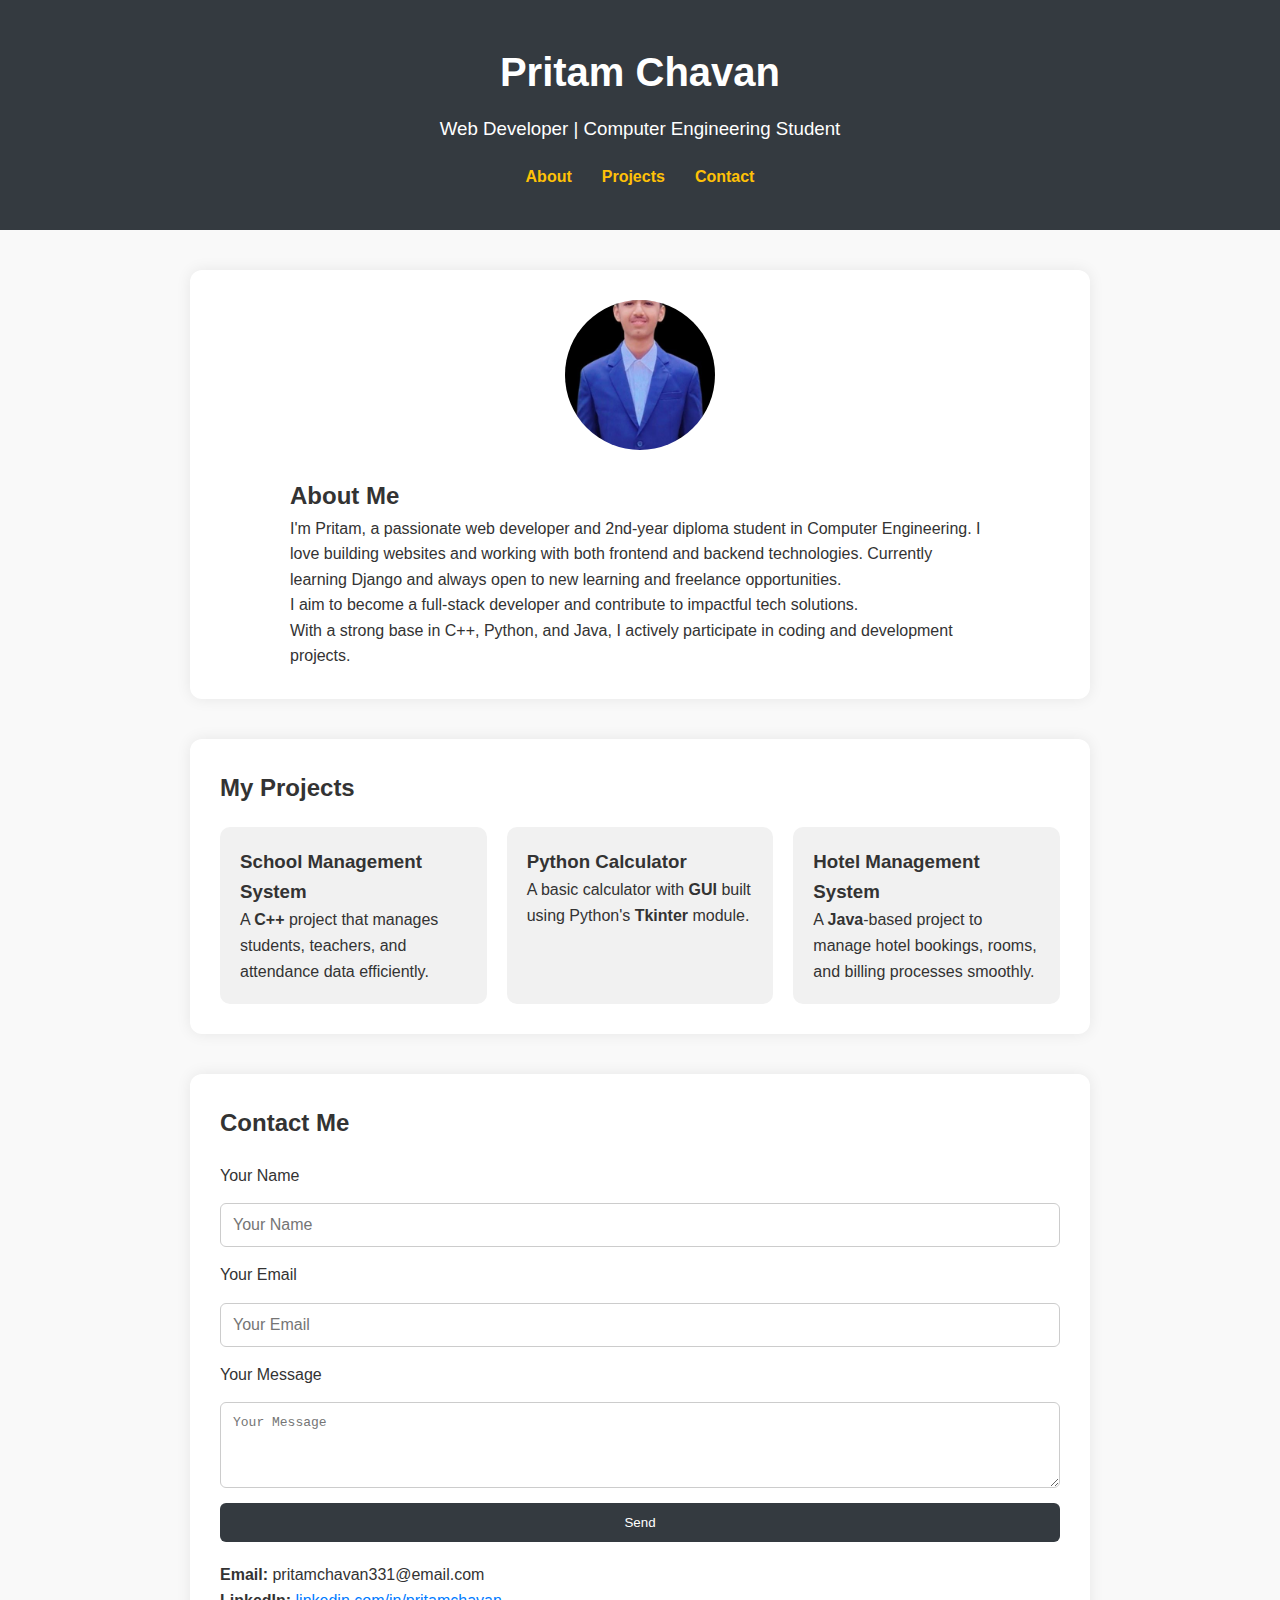
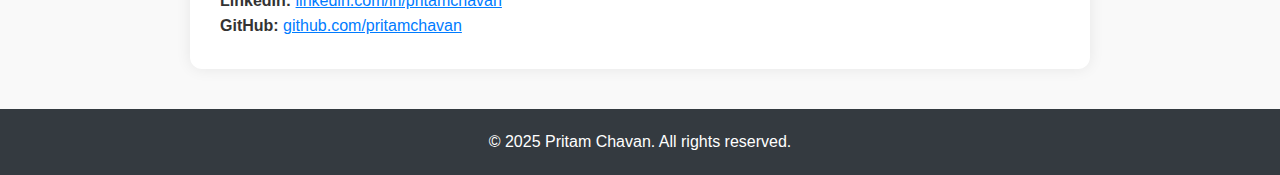
<file: index.html>
<!DOCTYPE html>
<html lang="en">
<head>
  <meta charset="UTF-8" />
  <meta name="viewport" content="width=device-width, initial-scale=1.0" />
  <title>Pritam Chavan | Portfolio</title>
  <style>
    * {
      margin: 0;
      padding: 0;
      box-sizing: border-box;
    }

    body {
      font-family: 'Segoe UI', sans-serif;
      background-color: #f9f9f9;
      color: #333;
      line-height: 1.6;
    }

    header {
      background-color: #343a40;
      color: white;
      padding: 40px 20px;
      text-align: center;
    }

    header h1 {
      font-size: 2.5em;
    }

    header h3 {
      font-weight: normal;
      margin-top: 10px;
    }

    nav ul {
      margin-top: 20px;
      list-style: none;
      display: flex;
      justify-content: center;
      gap: 30px;
      flex-wrap: wrap;
    }

    nav ul li a {
      color: #ffc107;
      text-decoration: none;
      font-weight: bold;
    }

    nav ul li a:hover {
      text-decoration: underline;
    }

    section {
      max-width: 900px;
      margin: 40px auto;
      padding: 30px;
      background-color: white;
      border-radius: 12px;
      box-shadow: 0 0 15px rgba(0, 0, 0, 0.08);
    }

    .profile-img {
      width: 150px;
      height: 150px;
      border-radius: 50%;
      object-fit: cover;
      margin-bottom: 20px;
    }

    .project-list {
      display: flex;
      flex-wrap: wrap;
      justify-content: center;
      gap: 20px;
      margin-top: 20px;
    }

    .project-card {
      flex: 1 1 260px;
      background-color: #f1f1f1;
      border-radius: 10px;
      padding: 20px;
      transition: transform 0.3s ease;
    }

    .project-card:hover {
      transform: scale(1.03);
      background-color: #e2f0ff;
    }

    form {
      display: flex;
      flex-direction: column;
      gap: 15px;
      margin-top: 20px;
    }

    form input,
    form textarea {
      padding: 12px;
      border-radius: 6px;
      border: 1px solid #ccc;
      font-size: 1em;
    }

    form button {
      padding: 12px;
      background-color: #343a40;
      color: white;
      border: none;
      border-radius: 6px;
      cursor: pointer;
      transition: background-color 0.3s ease;
    }

    form button:hover {
      background-color: #495057;
    }

    footer {
      background-color: #343a40;
      color: white;
      text-align: center;
      padding: 20px 10px;
      margin-top: 40px;
    }

    a {
      color: #007bff;
    }

    @media (max-width: 600px) {
      nav ul {
        flex-direction: column;
        gap: 15px;
      }

      .project-list {
        flex-direction: column;
      }
    }
  </style>
</head>
<body>

  <header>
    <h1>Pritam Chavan</h1>
    <h3>Web Developer | Computer Engineering Student</h3>
    <nav>
      <ul>
        <li><a href="#about">About</a></li>
        <li><a href="#projects">Projects</a></li>
        <li><a href="#contact">Contact</a></li>
      </ul>
    </nav>
  </header>

  <section id="about" style="text-align: center;">
    <img src="photo.jpg" alt="Portrait of Pritam Chavan" class="profile-img" />
    <div style="max-width: 700px; margin: 0 auto; text-align: left;">
      <h2>About Me</h2>
      <p>I'm Pritam, a passionate web developer and 2nd-year diploma student in Computer Engineering.
      I love building websites and working with both frontend and backend technologies.
      Currently learning Django and always open to new learning and freelance opportunities.</p>
      <p>I aim to become a full-stack developer and contribute to impactful tech solutions.</p>
      <p>With a strong base in C++, Python, and Java, I actively participate in coding and development projects.</p>
    </div>
  </section>

  <section id="projects">
    <h2>My Projects</h2>
    <div class="project-list">
      <div class="project-card">
        <h3><b>School Management System</b></h3>
        <p>A <b>C++</b> project that manages students, teachers, and attendance data efficiently.</p>
      </div>
      <div class="project-card">
        <h3><b>Python Calculator</b></h3>
        <p>A basic calculator with <b>GUI</b> built using Python's <b>Tkinter</b> module.</p>
      </div>
      <div class="project-card">
        <h3><b>Hotel Management System</b></h3>
        <p>A <b>Java</b>-based project to manage hotel bookings, rooms, and billing processes smoothly.</p>
      </div>
    </div>
  </section>

  <section id="contact">
    <h2>Contact Me</h2>
    <form action="mailto:pritamchavan331@email.com" method="post" enctype="text/plain">
      <label for="name">Your Name</label>
      <input type="text" id="name" placeholder="Your Name" required />

      <label for="email">Your Email</label>
      <input type="email" id="email" placeholder="Your Email" required />

      <label for="message">Your Message</label>
      <textarea id="message" placeholder="Your Message" rows="4" required></textarea>

      <button type="submit">Send</button>
    </form>

    <div style="margin-top: 20px;">
      <p><b>Email:</b> pritamchavan331@email.com</p>
      <p><b>LinkedIn:</b> <a href="https://www.linkedin.com/in/pritamchavan" target="_blank">linkedin.com/in/pritamchavan</a></p>
      <p><b>GitHub:</b> <a href="https://github.com/pritamchavan" target="_blank">github.com/pritamchavan</a></p>
    </div>
  </section>

  <footer>
    <p>&copy; 2025 Pritam Chavan. All rights reserved.</p>
  </footer>

</body>
</html>
</file>
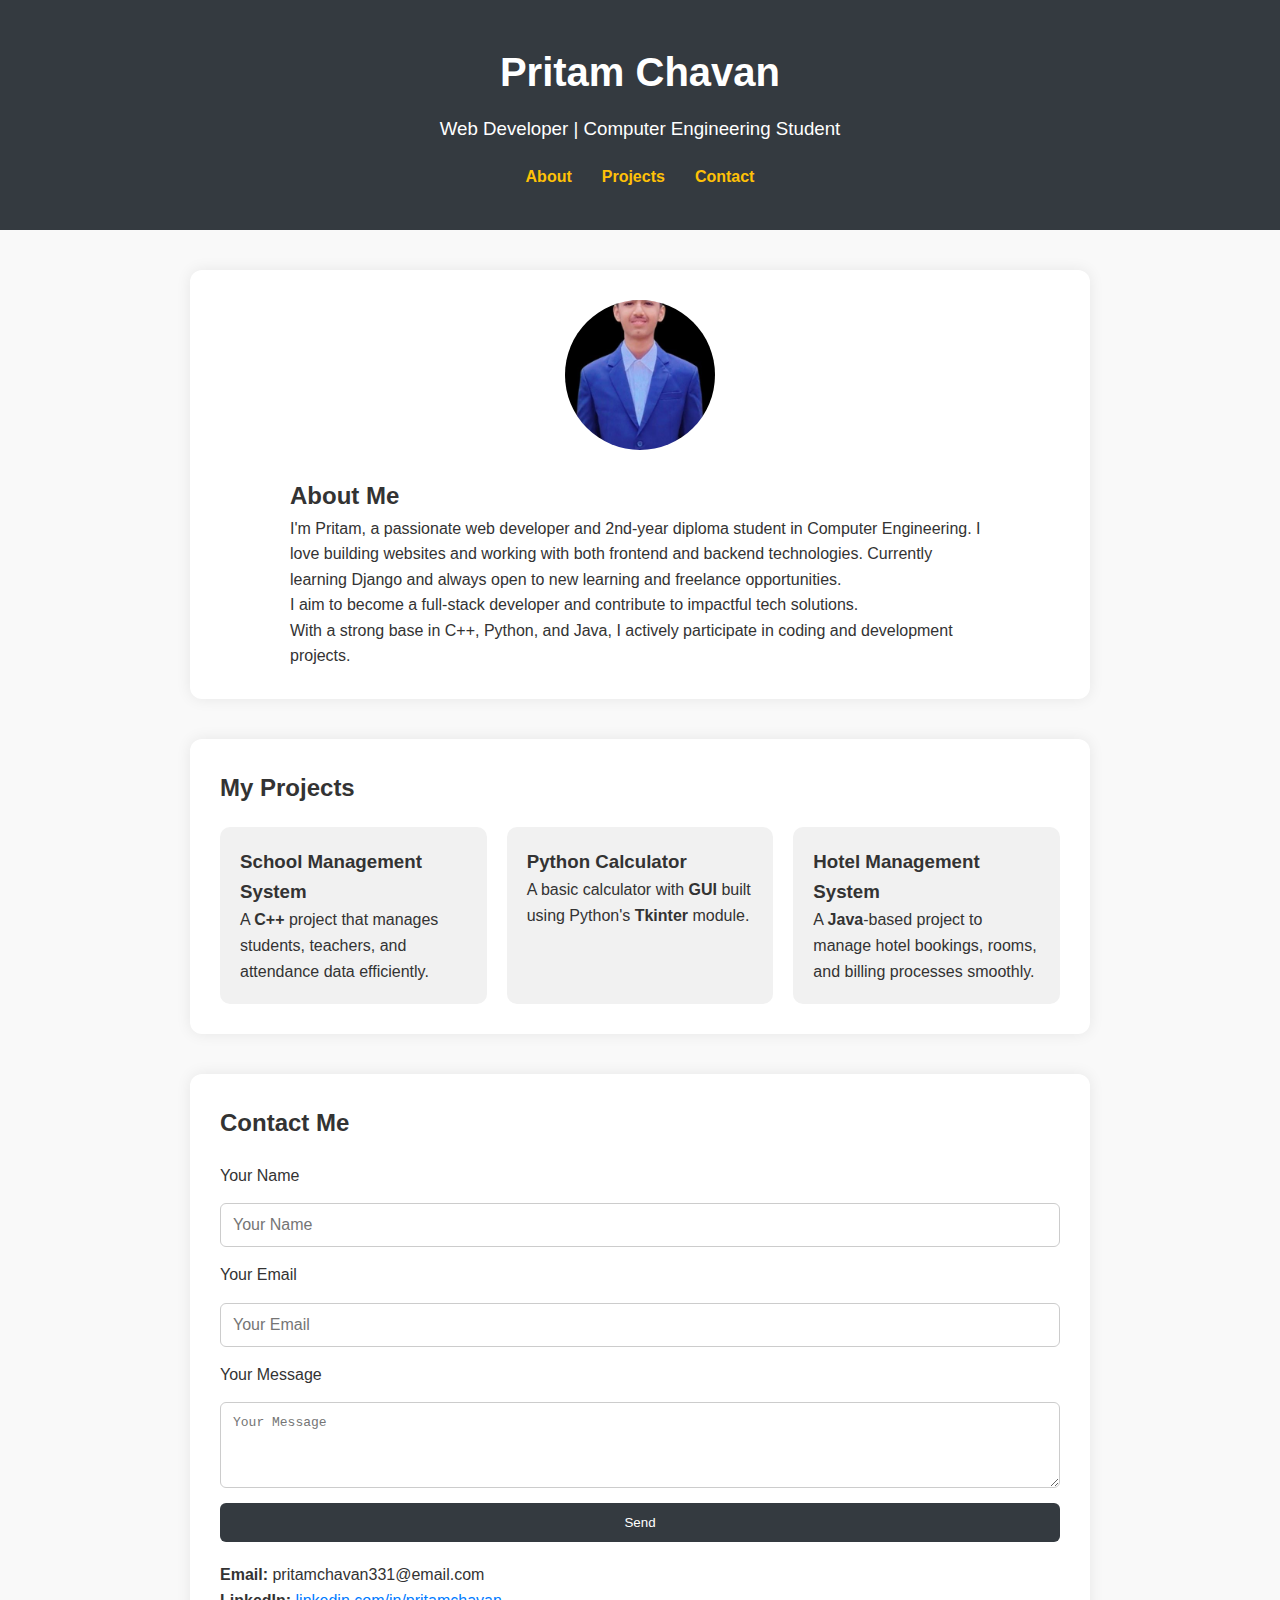
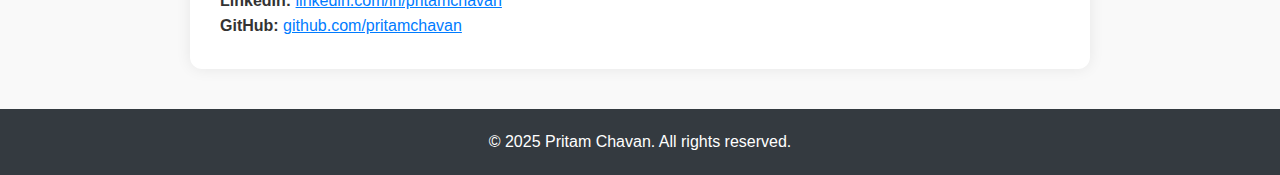
<file: port.html>
<!DOCTYPE html>
<html lang="en">
<head>
  <meta charset="UTF-8" />
  <meta name="viewport" content="width=device-width, initial-scale=1.0" />
  <title>Pritam Chavan | Portfolio</title>
  <style>
    * {
      margin: 0;
      padding: 0;
      box-sizing: border-box;
    }

    body {
      font-family: 'Segoe UI', sans-serif;
      background-color: #f9f9f9;
      color: #333;
      line-height: 1.6;
    }

    header {
      background-color: #343a40;
      color: white;
      padding: 40px 20px;
      text-align: center;
    }

    header h1 {
      font-size: 2.5em;
    }

    header h3 {
      font-weight: normal;
      margin-top: 10px;
    }

    nav ul {
      margin-top: 20px;
      list-style: none;
      display: flex;
      justify-content: center;
      gap: 30px;
      flex-wrap: wrap;
    }

    nav ul li a {
      color: #ffc107;
      text-decoration: none;
      font-weight: bold;
    }

    nav ul li a:hover {
      text-decoration: underline;
    }

    section {
      max-width: 900px;
      margin: 40px auto;
      padding: 30px;
      background-color: white;
      border-radius: 12px;
      box-shadow: 0 0 15px rgba(0, 0, 0, 0.08);
    }

    .profile-img {
      width: 150px;
      height: 150px;
      border-radius: 50%;
      object-fit: cover;
      margin-bottom: 20px;
    }

    .project-list {
      display: flex;
      flex-wrap: wrap;
      justify-content: center;
      gap: 20px;
      margin-top: 20px;
    }

    .project-card {
      flex: 1 1 260px;
      background-color: #f1f1f1;
      border-radius: 10px;
      padding: 20px;
      transition: transform 0.3s ease;
    }

    .project-card:hover {
      transform: scale(1.03);
      background-color: #e2f0ff;
    }

    form {
      display: flex;
      flex-direction: column;
      gap: 15px;
      margin-top: 20px;
    }

    form input,
    form textarea {
      padding: 12px;
      border-radius: 6px;
      border: 1px solid #ccc;
      font-size: 1em;
    }

    form button {
      padding: 12px;
      background-color: #343a40;
      color: white;
      border: none;
      border-radius: 6px;
      cursor: pointer;
      transition: background-color 0.3s ease;
    }

    form button:hover {
      background-color: #495057;
    }

    footer {
      background-color: #343a40;
      color: white;
      text-align: center;
      padding: 20px 10px;
      margin-top: 40px;
    }

    a {
      color: #007bff;
    }

    @media (max-width: 600px) {
      nav ul {
        flex-direction: column;
        gap: 15px;
      }

      .project-list {
        flex-direction: column;
      }
    }
  </style>
</head>
<body>

  <header>
    <h1>Pritam Chavan</h1>
    <h3>Web Developer | Computer Engineering Student</h3>
    <nav>
      <ul>
        <li><a href="#about">About</a></li>
        <li><a href="#projects">Projects</a></li>
        <li><a href="#contact">Contact</a></li>
      </ul>
    </nav>
  </header>

  <section id="about" style="text-align: center;">
    <img src="photo.jpg" alt="Portrait of Pritam Chavan" class="profile-img" />
    <div style="max-width: 700px; margin: 0 auto; text-align: left;">
      <h2>About Me</h2>
      <p>I'm Pritam, a passionate web developer and 2nd-year diploma student in Computer Engineering.
      I love building websites and working with both frontend and backend technologies.
      Currently learning Django and always open to new learning and freelance opportunities.</p>
      <p>I aim to become a full-stack developer and contribute to impactful tech solutions.</p>
      <p>With a strong base in C++, Python, and Java, I actively participate in coding and development projects.</p>
    </div>
  </section>

  <section id="projects">
    <h2>My Projects</h2>
    <div class="project-list">
      <div class="project-card">
        <h3><b>School Management System</b></h3>
        <p>A <b>C++</b> project that manages students, teachers, and attendance data efficiently.</p>
      </div>
      <div class="project-card">
        <h3><b>Python Calculator</b></h3>
        <p>A basic calculator with <b>GUI</b> built using Python's <b>Tkinter</b> module.</p>
      </div>
      <div class="project-card">
        <h3><b>Hotel Management System</b></h3>
        <p>A <b>Java</b>-based project to manage hotel bookings, rooms, and billing processes smoothly.</p>
      </div>
    </div>
  </section>

  <section id="contact">
    <h2>Contact Me</h2>
    <form action="mailto:pritamchavan331@email.com" method="post" enctype="text/plain">
      <label for="name">Your Name</label>
      <input type="text" id="name" placeholder="Your Name" required />

      <label for="email">Your Email</label>
      <input type="email" id="email" placeholder="Your Email" required />

      <label for="message">Your Message</label>
      <textarea id="message" placeholder="Your Message" rows="4" required></textarea>

      <button type="submit">Send</button>
    </form>

    <div style="margin-top: 20px;">
      <p><b>Email:</b> pritamchavan331@email.com</p>
      <p><b>LinkedIn:</b> <a href="https://www.linkedin.com/in/pritamchavan" target="_blank">linkedin.com/in/pritamchavan</a></p>
      <p><b>GitHub:</b> <a href="https://github.com/pritamchavan" target="_blank">github.com/pritamchavan</a></p>
    </div>
  </section>

  <footer>
    <p>&copy; 2025 Pritam Chavan. All rights reserved.</p>
  </footer>

</body>
</html>
</file>
